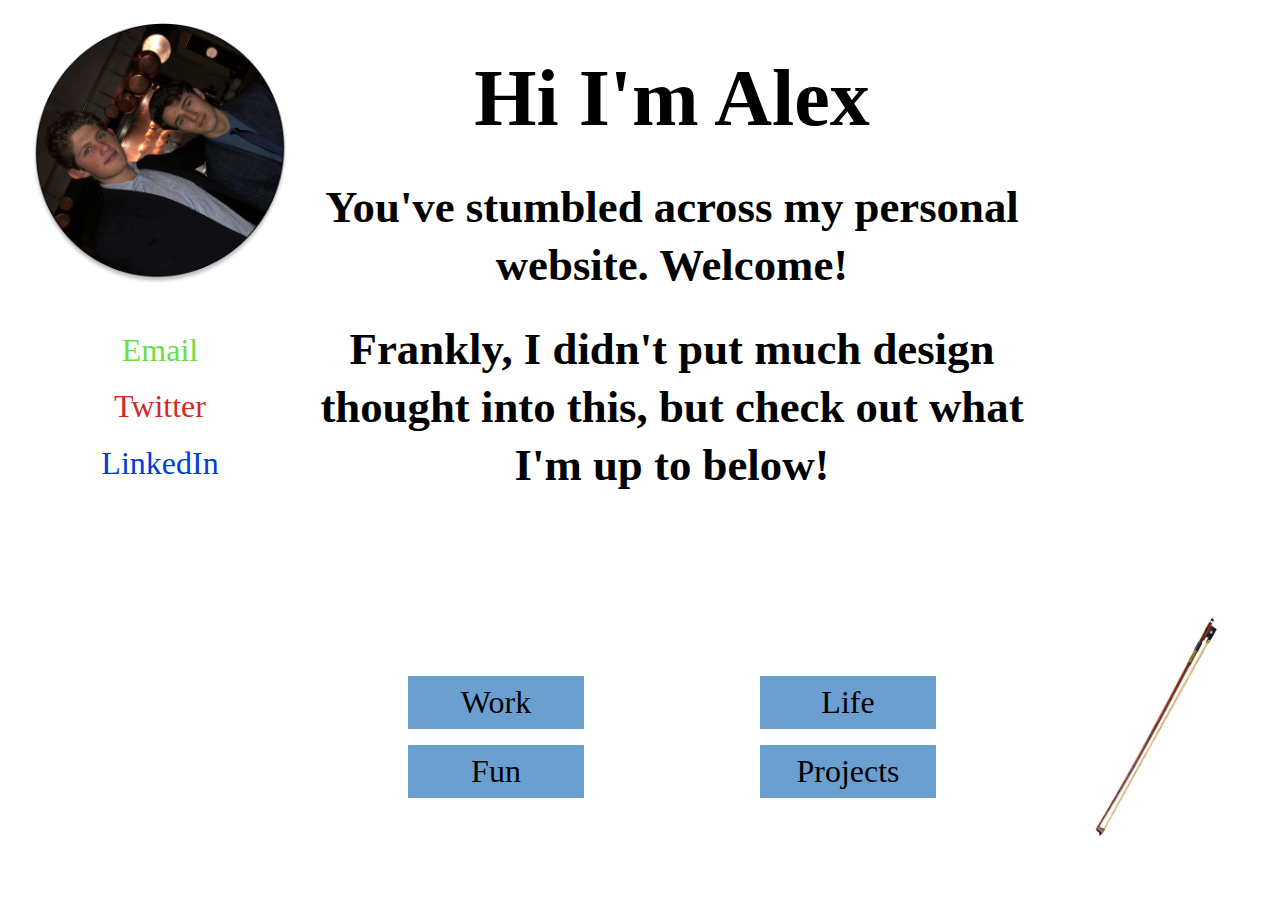
<file: index.html>
<!DOCTYPE html>
<html lang="en">
<head>
    <meta charset="UTF-8">
    <meta http-equiv="X-UA-Compatible" content="IE=edge">
    <meta name="viewport" content="width=device-width, initial-scale=1.0">
    <meta name="description" content="Alex Rohatyn's Personal Website!">
    <title>Alex's Website</title>
    <link rel="stylesheet" href="styles/main.css">
    <link rel="preconnect" href="https://fonts.googleapis.com">
    <link rel="preconnect" href="https://fonts.gstatic.com" crossorigin>
    <link href="https://fonts.googleapis.com/css2?family=Alegreya+Sans&family=Open+Sans&display=swap" rel="stylesheet">
</head>
<body>
    <div class="main">
        <div class="flex">
            <div class="img">
                <img src="assets/images/Ellipse 35.png" alt="me!" class="me">
            </div>
            <div class="text">
                <h1>Hi I'm Alex</h1>
                <h3>You've stumbled across my personal website. Welcome!</h3>
            </div>
        </div>
        <div class="links">
            <ul class="toplist">
                <li class="list-item">
                    <a href="mailto: alexander@link.social" class="Email" target="_blank">Email</a>
                </li>
                <li class="list-item"><a href="https://twitter.com/alexrohatyn" class="Twitter" target="_blank">Twitter</a></li>
                <li class="list-item"><a href="https://www.linkedin.com/in/alexander-rohatyn-9416bb204/" class="LinkedIn" target="_blank">LinkedIn</a></li>
            </ul>
            <div class="text">
                <h3>Frankly, I didn't put much design thought into this, but check out what I'm up to below!</h3>
            </div>
        </div>
    </div>
    <footer class="footer">
        <div class="gif">
            <iframe src="https://giphy.com/embed/Od0QRnzwRBYmDU3eEO" width="100%" height="100%" frameBorder="0" class="giphy-embed"></iframe>
        </div>
        <div class="bottom-links">
            <div class="bottom1">
                <p><a href="work.html" class="footer-link">Work</a></p>
                <p><a href="fun.html" class="footer-link">Fun</a></p>
            </div>
            <div class="bottom2">
                <p><a href="life.html" class="footer-link">Life</a></p>
                <p><a href="projects.html" class="footer-link">Projects</a></p>
            </div>
        </div>
        <div class="bow-container">
            <img src="assets/images/cello_bow.jpeg" alt="cello bow!" class="bow">
        </div>
    </footer>
</body>
</html>
</file>
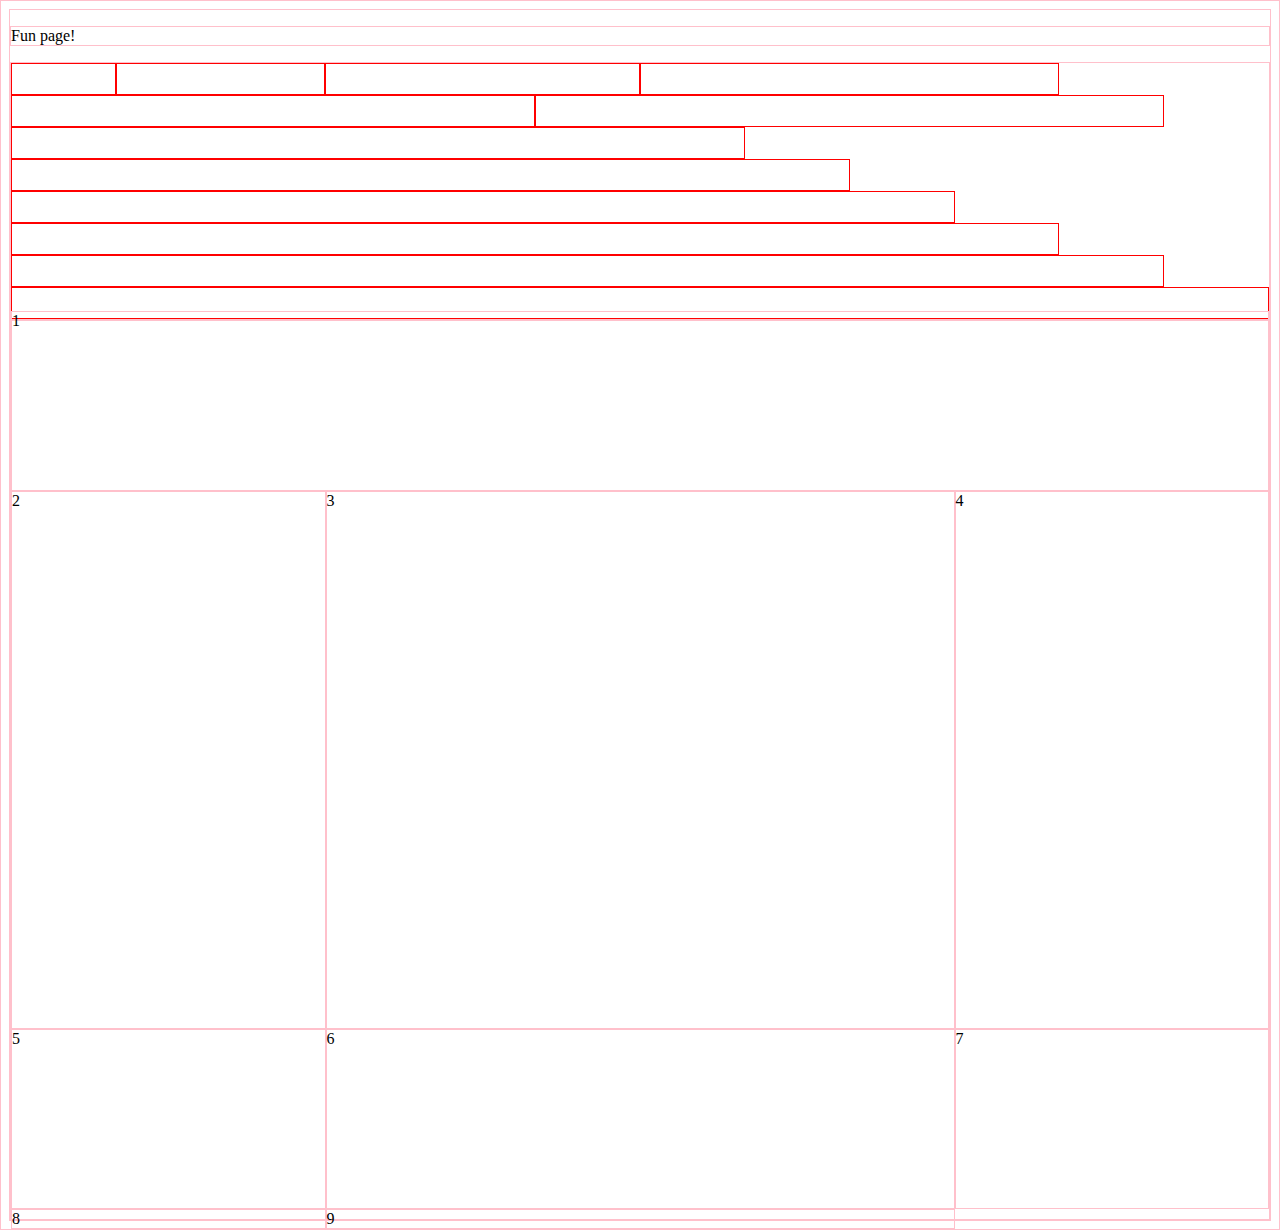
<file: fun.html>
<!DOCTYPE html>
<html lang="en">
<head>
    <meta charset="UTF-8">
    <meta http-equiv="X-UA-Compatible" content="IE=edge">
    <meta name="viewport" content="width=device-width, initial-scale=1.0">
    <title>Document</title>
    <link rel="stylesheet" href="styles/fun.css">
</head>
<body>
    <p>Fun page!</p>
    <div class="row">
        <div class="col-1"></div>
        <div class="col-2"></div>
        <div class="col-3"></div>
        <div class="col-4"></div>
        <div class="col-5"></div>
        <div class="col-6"></div>
        <div class="col-7"></div>
        <div class="col-8"></div>
        <div class="col-9"></div>
        <div class="col-10"></div>
        <div class="col-11"></div>
        <div class="col-12"></div>
    </div>
    <div class="grid-container">
        <div class="grid-item1">1</div>
        <div class="grid-item">2</div>
        <div class="grid-item">3</div>
        <div class="grid-item">4</div>
        <div class="grid-item">5</div>
        <div class="grid-item">6</div>
        <div class="grid-item">7</div>
        <div class="grid-item">8</div>
        <div class="grid-item">9</div>
    </div>
</body>
</html>
</file>
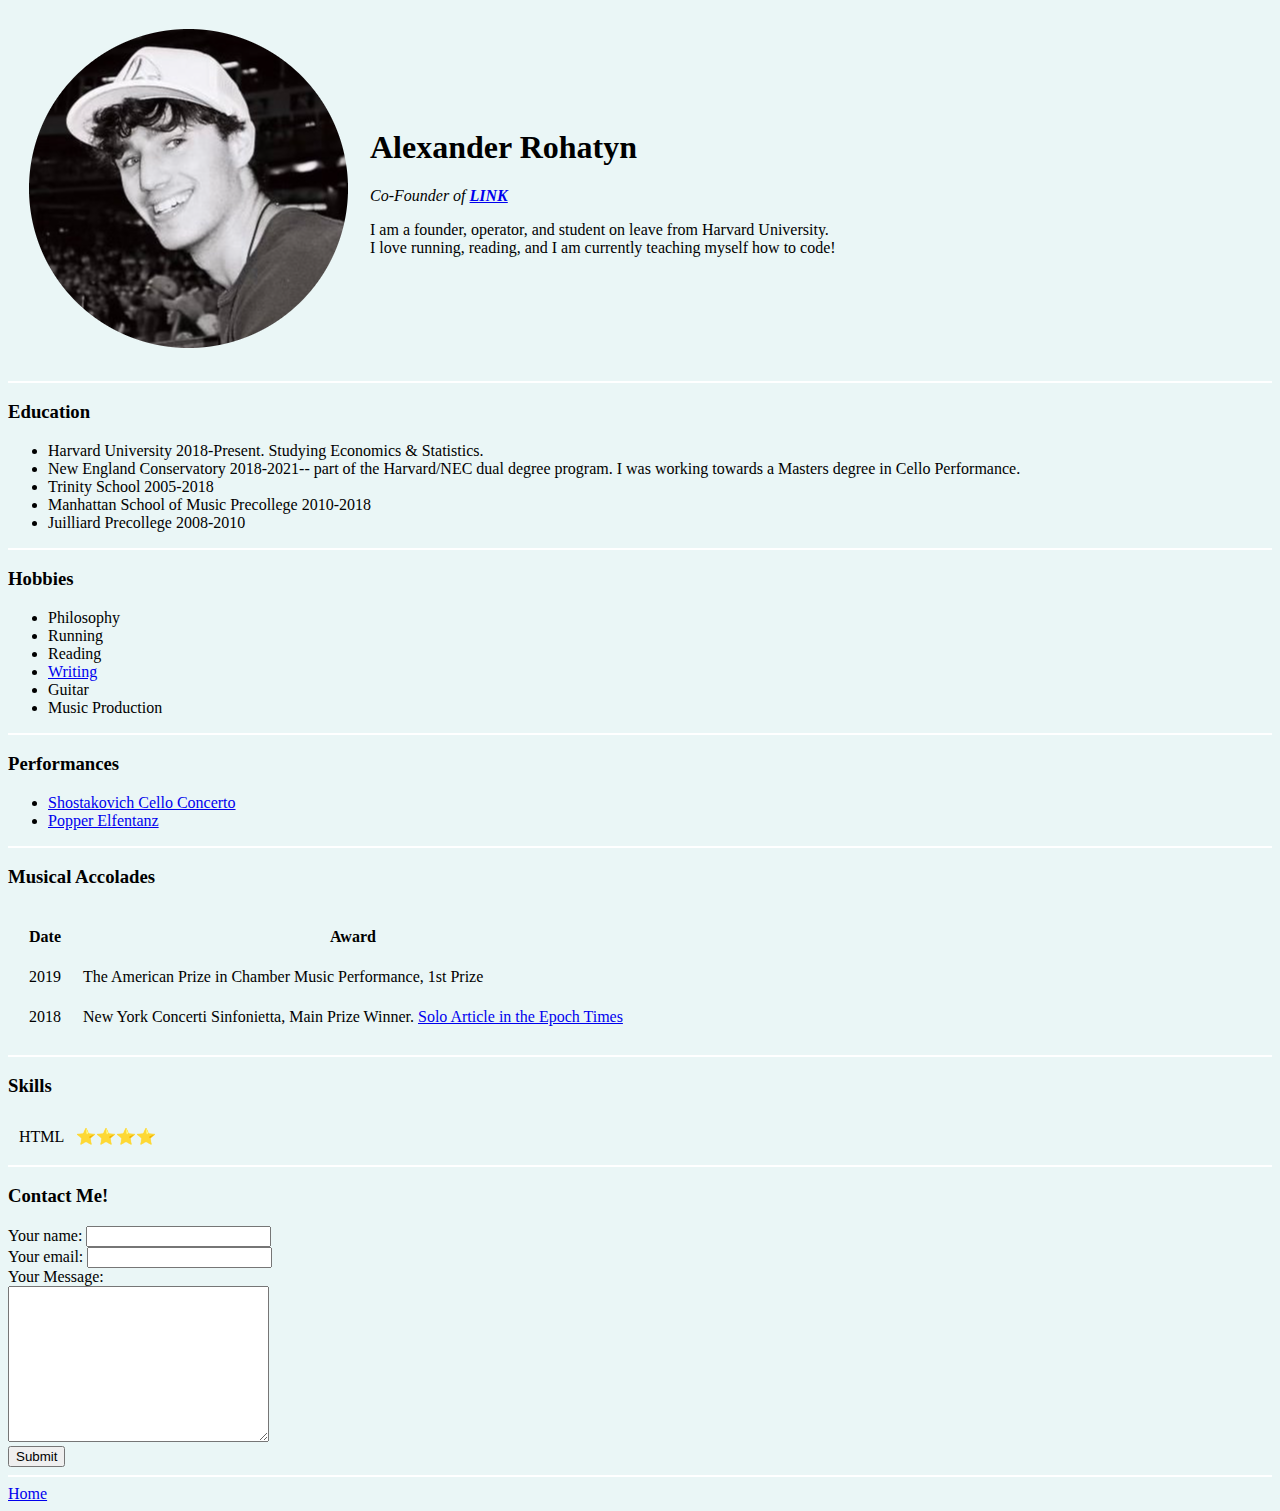
<file: life.html>
<!DOCTYPE html>
<html lang="en">

<head>
    <meta charset="UTF-8">
    <meta http-equiv="X-UA-Compatible" content="IE=edge">
    <meta name="viewport" content="width=device-width, initial-scale=1.0">
    <title>Document</title>
    <style>
        hr {
            border-style: none;
            background-color: white;
            height: .1em;
        }
    </style>
</head>

<body style="background-color: #EAF6F6;">
    <table cellspacing = "20">
        <tr>
            <td><img src="assets/images/Alex's_Prof_Pic-modified.png" alt="Alex's Profile Picture"></td>
            <td>
                <h1>Alexander Rohatyn</h1>
                <p><em>Co-Founder of <strong><a href="https://www.link.social/" target="_blank">LINK</a></strong></em>
                </p>
                <p>I am a founder, operator, and student on leave from Harvard University. <br> I love running, reading, and
                    I am currently teaching myself how to code!</p>
            </td>
        </tr>
    </table>
    <hr>
    <h3>Education</h3>
    <ul>
        <li>Harvard University 2018-Present. Studying Economics & Statistics.</li>
        <li>New England Conservatory 2018-2021-- part of the Harvard/NEC dual degree program. I was working towards a
            Masters degree in Cello Performance.</li>
        <li>Trinity School 2005-2018</li>
        <li>Manhattan School of Music Precollege 2010-2018</li>
        <li>Juilliard Precollege 2008-2010</li>
    </ul>
    <hr>
    <h3>Hobbies</h3>
    <ul>
        <li>Philosophy</li>
        <li>Running</li>
        <li>Reading</li>
        <li><a href="https://alexanderrohatyn.substack.com/p/coming-soon" target="_blank">Writing</a></li>
        <li>Guitar</li>
        <li>Music Production</li>
    </ul>
    <hr>
    <h3>Performances</h3>
    <ul>
        <li><a href="https://www.youtube.com/watch?v=5_tth4JwPfY&ab_channel=EmirhanTunca" target="_blank">Shostakovich
                Cello Concerto</a></li>
        <li><a href="https://vimeo.com/267461563/9d1a0534b6" target="_blank">Popper Elfentanz</a></li>
    </ul>
    <hr>
    <h3>Musical Accolades</h3>
    <table cellspacing="20">
        <thead>
            <tr>
                <th>Date</th>
                <th>Award</th>
            </tr>
        </thead>
        <tbody>
            <tr>
                <td>2019</td>
                <td>The American Prize in Chamber Music Performance, 1st Prize</td>
            </tr>
            <tr>
                <td>2018</td>
                <td>New York Concerti Sinfonietta, Main Prize Winner. <a href="https://www.theepochtimes.com/alexander-rohatyn-top-concerto-prizewinner-with-ny-concerti-sinfonietta_2576878.html">Solo Article in the Epoch Times</a></td>
            </tr>
        </tbody>
    </table>
    <hr>
    <h3>Skills</h3>
    <table cellspacing = "10">
        <tbody>
            <tr>
                <td>HTML</td>
                <td>⭐️⭐️⭐️⭐️</td>
            </tr>
        </tbody>
    </table>
    <hr>
    <h3>Contact Me!</h3>
    <form action="mailto:alexander@link.social" method="POST" enctype="text/plain">
        <label for="">Your name:</label>
        <input type="text" name="yourName">
        <br>
        <label for="">Your email:</label>
        <input type="email" name="yourEmail">
        <br>
        <label for="">Your Message:</label>
        <br>
        <textarea name="yourMessage" cols="30" rows="10"></textarea>
        <br>
        <input type="submit">
    </form>
    <hr>
    <a href="index.html">Home</a>
</body>

</html>
</file>
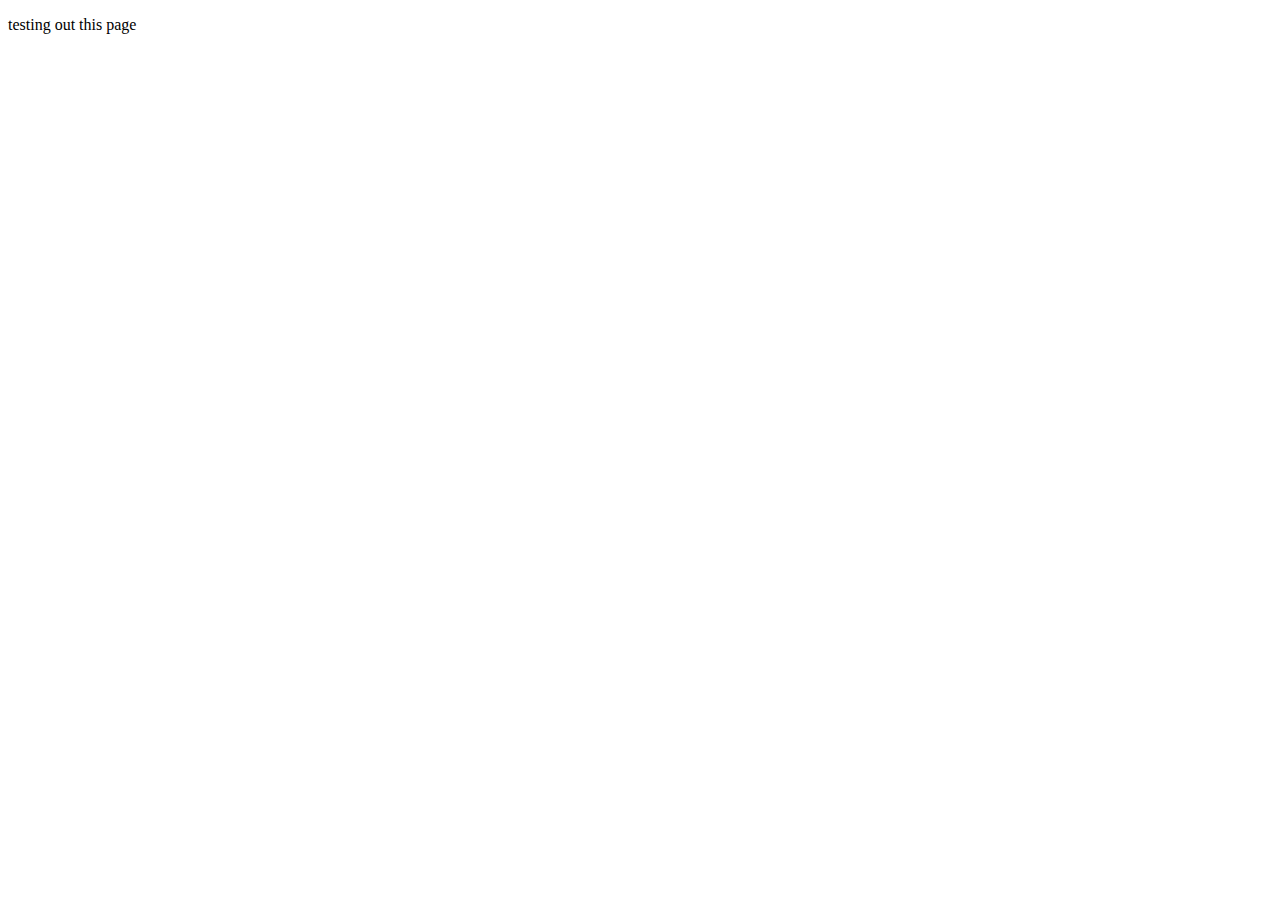
<file: work.html>
<!DOCTYPE html>
<html lang="en">
<head>
    <meta charset="UTF-8">
    <meta http-equiv="X-UA-Compatible" content="IE=edge">
    <meta name="viewport" content="width=device-width, initial-scale=1.0">
    <title>Document</title>
</head>
<body>
    <p>testing out this page</p>
</body>
</html>
</file>
<file: styles/main.css>
*{
    margin: 0px;
    padding: 0px;
    box-sizing: border-box;
    /* border: 1px solid pink; */
}
.main{
    min-height: 65vh;
    padding-top: 2vh;
    display: flex;
    flex-direction: column;
    align-items: center;
    margin: 0 auto;
}
.flex{
    text-align: center;
    display: flex;
    flex-direction: row;
    width: auto;
    align-items: center;
}
.links{
    text-align: center;
    display: flex;
    flex-direction: row;
    width: auto;
    align-items: center;
    min-height: 25vh;
}
.toplist{
    display: flex;
    flex-direction: column;
    width: 25%;
}
li{
    display: inline-block;
    margin: .3em;
}
.list-item{
    float: left;
    clear: left;
}
.img{
    width: 25%;
}
.me{
    display: inline;
    height: 80%;
    width: 80%;
}
.text{
    display: inline-block;
    width: 55%;
}
a{
    text-decoration: none;
}
.Email{
    color: #6BDE43
}
.LinkedIn{
    color: #003DD9;
}
.Twitter{
    color: #D32929;
}
.footer{
    display: flex;
    flex-direction: row;
    align-items: center;
    min-height: 32vh;
}
.gif{
    width: 25%;
    text-align: center;
}
.bottom1, .bottom2{
    width: 50%;
    text-align: center;
    display: flex;
    flex-direction: column;
    align-items: center;
}
.bottom-links{
    width: 55%;
    display: flex;
}
.footer-link{
    font-size: 2em;
    color: black;
}
p{
    margin-top: 1em;
    width: 50%;
    padding: .5em 0em;
    background-color: #6A9FD0;
}
.bow-container{
    width: 20%;
}
.bow{
    transform: rotate(-90deg);
    width: 100%;
    height: 100%;
    display: inline;
}

/* on Hover */

.footer-link:hover{
    opacity: 50%;
}

@media only screen and (max-width: 600px){
    h3{font-size: 1.5em; line-height: 1em;}
    h1{font-size: 2.8em; line-height: 1.4em;}
    .footer-link{font-size: 1em;}
    li{font-size: 1em;}
    .text{margin-top: 5%;}
}
/* for small devices */
@media only screen and (min-width: 600px){
    h3{font-size: 1.7em; line-height: 1em;}
    h1{font-size: 3.3em; line-height: 1.6em;}
    .footer-link{font-size: 1.25em;}
    li{font-size: 1.25em;}
    .text{margin-top: 4%;}
}
/* for medium sized devices */
@media only screen and (min-width: 768px){
    h3{font-size: 2em; line-height: 1em;}
    h1{font-size: 3.9em; line-height: 1.8em;}
    .footer-link{font-size: 1.5em;}
    li{font-size: 1.5em;}
    .text{margin-top: 2.5%;}
}
/* for large devices */
@media only screen and (min-width: 992px){
    h3{font-size: 2.3em; line-height: 1.15em;}
    h1{font-size: 4.5em; line-height: 1.9em;}
    .footer-link{font-size: 1.75em;}
    li{font-size: 1.75em;}
    .text{margin-top: 1%;}
}
/* for extra large devices */
@media only screen and (min-width: 1200px){
    h3{font-size: 2.8em; line-height: 1.3em;}
    h1{font-size: 5em; line-height: 2em;}
    .footer-link{font-size: 2em;}
    li{font-size: 2em;}
    .text{margin-top: 0%;}
}
</file>
<file: styles/fun.css>
*{
    box-sizing: border-box;
    border: 1px solid pink;
}
[class*="col-"]{
    float: left;
    padding: 15px;
    border: 1px solid red;
}
.row::after {
    content: "";
    clear: both;
    display: table;
}
.col-1 {width: 8.33%;}
.col-2 {width: 16.66%;}
.col-3 {width: 25%;}
.col-4 {width: 33.33%;}
.col-5 {width: 41.66%;}
.col-6 {width: 50%;}
.col-7 {width: 58.33%;}
.col-8 {width: 66.66%;}
.col-9 {width: 75%;}
.col-10 {width: 83.33%;}
.col-11 {width: 91.66%;}
.col-12 {width: 100%;}
.grid-container {
    display: grid;
    grid-template-columns: 25% 50% 25%;
    grid-template-rows: 20% 60% 20%;
    min-height: 100vh;
    align-content: center;
}
.grid-item1 {
    grid-column: 1/4;
}
</file>
